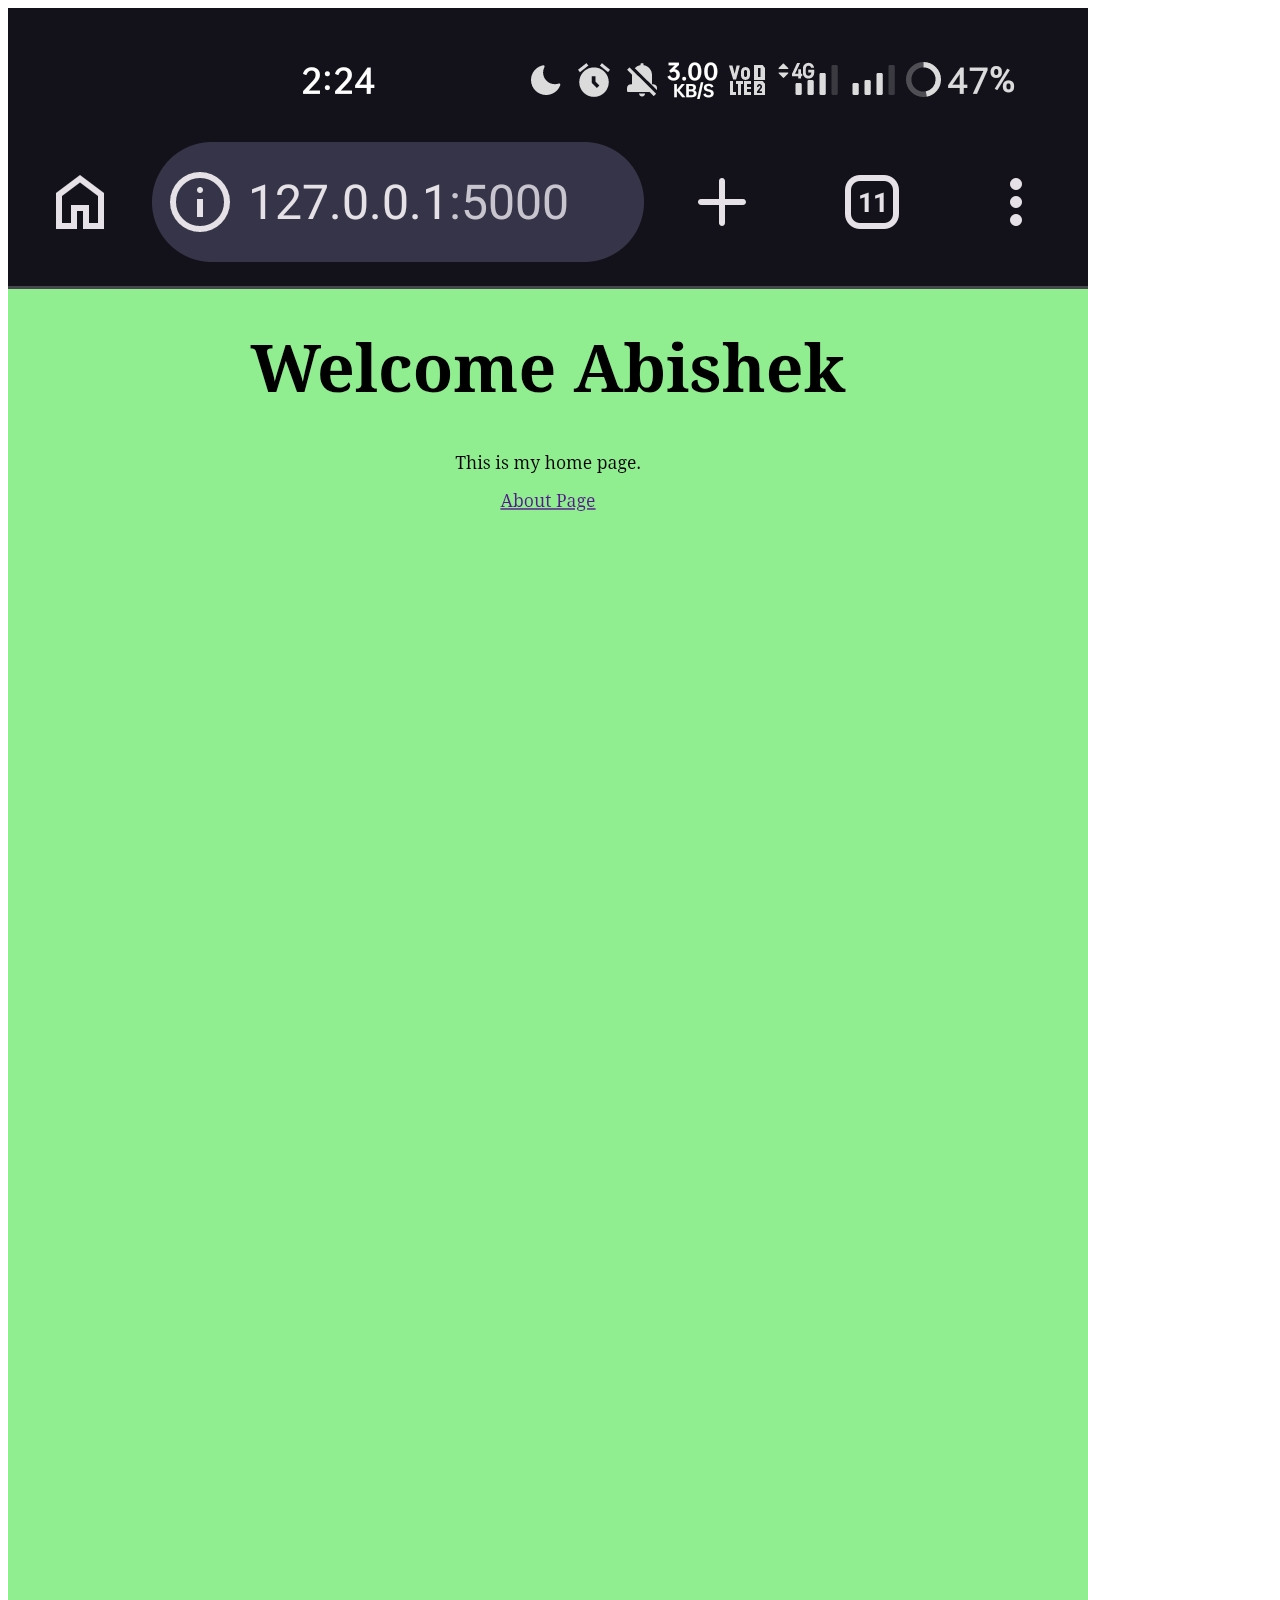
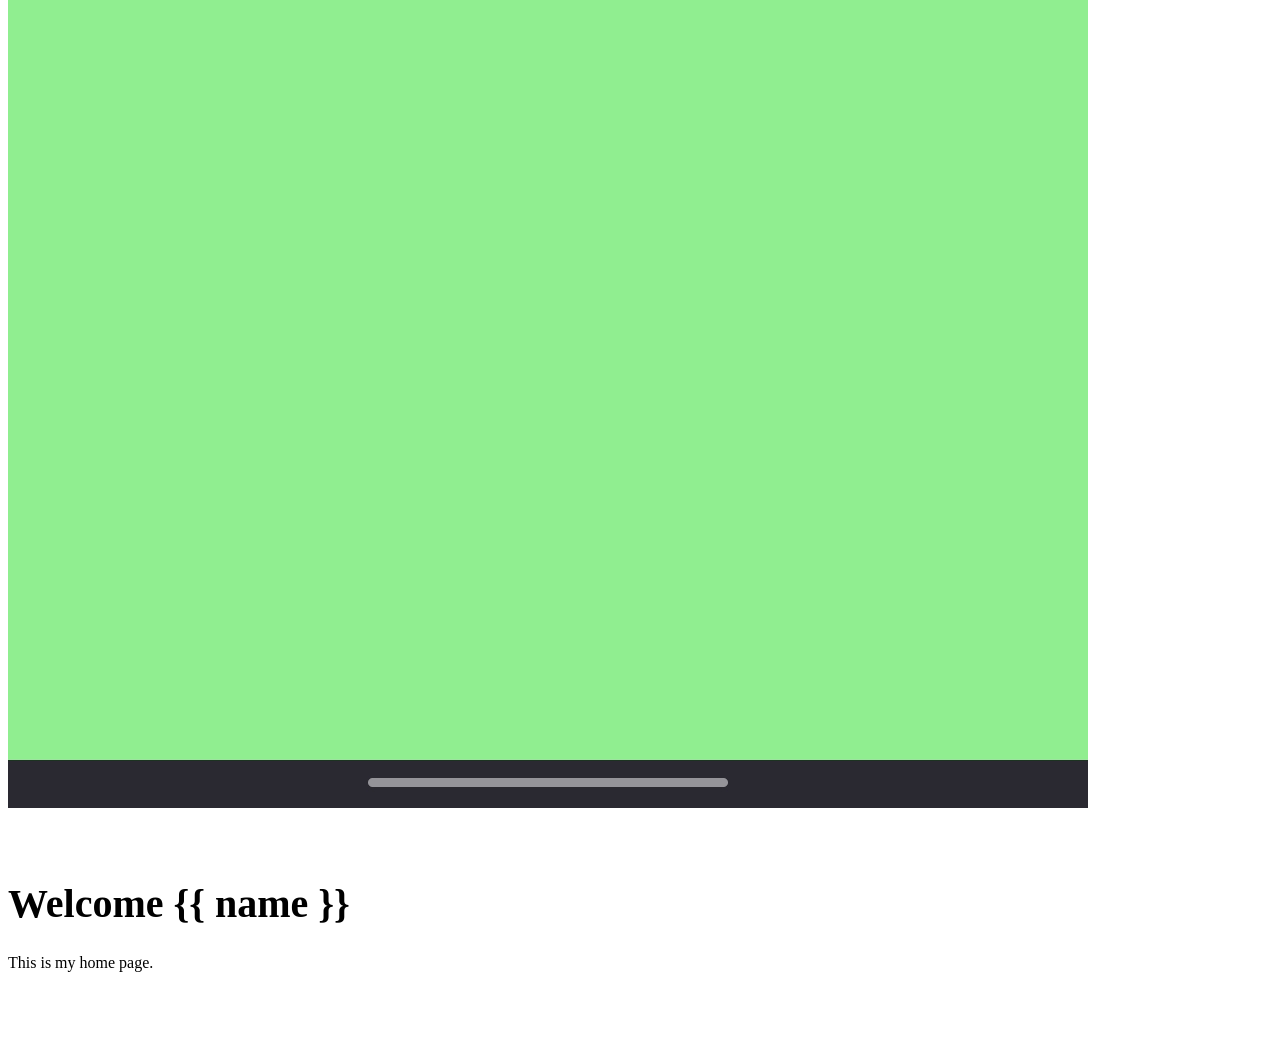
<file: index.html>
<!DOCTYPE html>
<html>

<head>

    <title>My Website</title>

    <link rel="stylesheet" href="/static/style.css">

</head>

<body>

    <img src="/static/logo.png">

    <br><br>

    <audio autoplay loop>

    <source src="/static/music.mp3">

    </audio>

    <h1>Welcome {{ name }}</h1>

    <p>This is my home page.</p>

    <a href="/about">About Page</a>

</body>

</html>
</file>
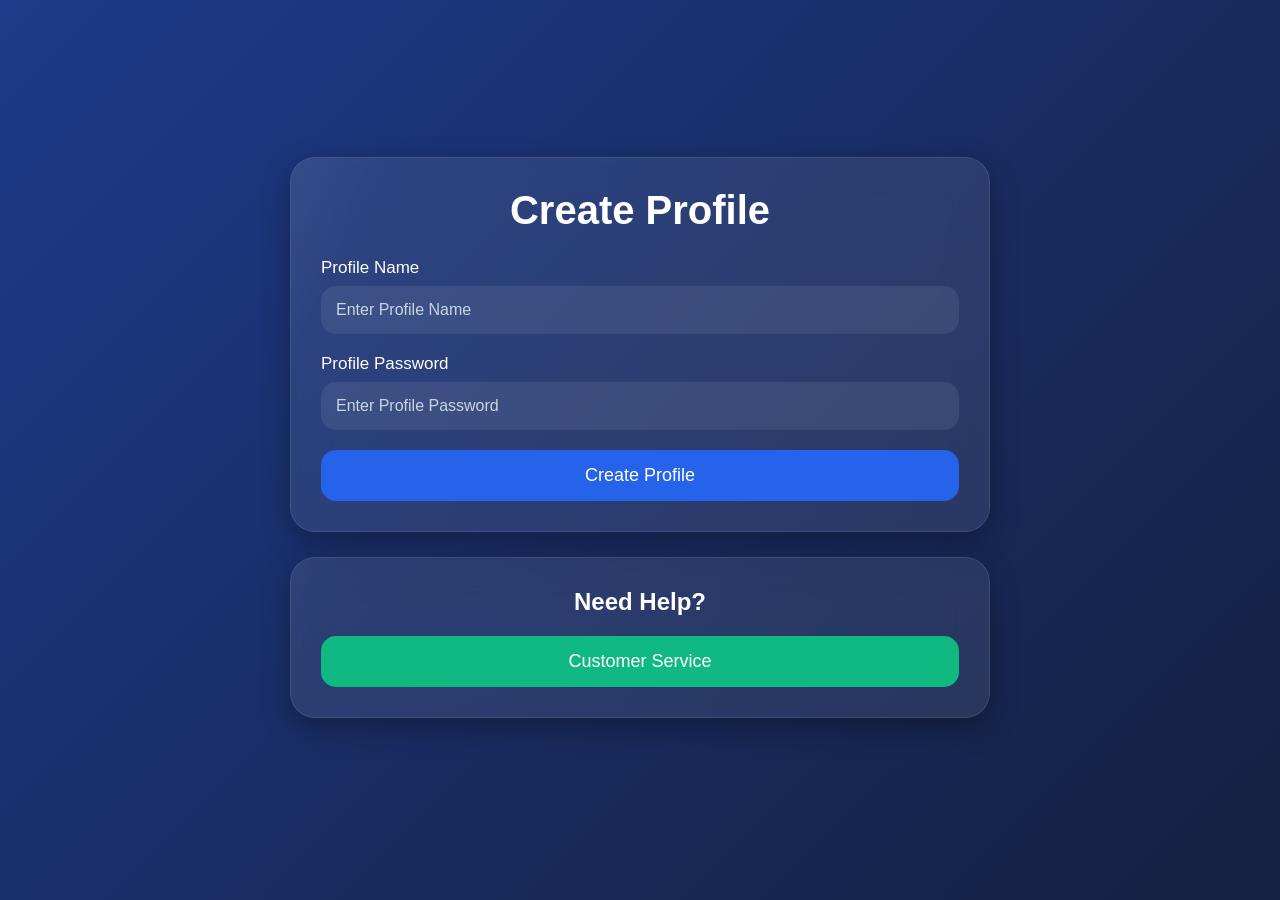
<file: templates/create_profile.html>
<!DOCTYPE html>
<html>

<head>
    <title>Create Profile</title>

    <style>

        *{
            margin:0;
            padding:0;
            box-sizing:border-box;
            font-family:Segoe UI,sans-serif;
        }

        body{

            min-height:100vh;

            display:flex;
            justify-content:center;
            align-items:center;

            background:linear-gradient(
                -45deg,
                #020617,
                #0f172a,
                #111827,
                #1e3a8a
            );

            background-size:400% 400%;
            animation:bgmove 15s ease infinite;

            padding:20px;
        }

        @keyframes bgmove{

            0%{
                background-position:0% 50%;
            }

            50%{
                background-position:100% 50%;
            }

            100%{
                background-position:0% 50%;
            }
        }

        .container{
            width:95%;
            max-width:700px;
        }

        .glass-box{

            background:rgba(255,255,255,0.08);

            backdrop-filter:blur(20px);
            -webkit-backdrop-filter:blur(20px);

            border:1px solid rgba(255,255,255,0.1);

            border-radius:25px;

            padding:30px;

            margin-bottom:25px;

            color:white;

            position:relative;
            overflow:hidden;

            box-shadow:
            0 10px 30px rgba(0,0,0,0.3);
        }

        .glass-box::before{

            content:"";

            position:absolute;

            top:-100%;
            left:-50%;

            width:50%;
            height:300%;

            background:linear-gradient(
                90deg,
                transparent,
                rgba(255,255,255,0.08),
                transparent
            );

            transform:rotate(25deg);

            animation:shine 8s linear infinite;
        }

        @keyframes shine{

            0%{
                left:-70%;
            }

            100%{
                left:150%;
            }
        }

        h1{
            text-align:center;
            margin-bottom:25px;
            color:white;
            font-size:40px;
        }

        h2{
            text-align:center;
            margin-bottom:20px;
        }

        label{
            display:block;
            margin-bottom:8px;
            font-size:17px;
        }

        input{

            width:100%;

            padding:15px;

            border:none;

            border-radius:15px;

            background:rgba(255,255,255,0.08);

            color:white;

            font-size:16px;

            outline:none;

            margin-bottom:20px;
        }

        input::placeholder{
            color:#cbd5e1;
        }

        button{

            width:100%;

            padding:15px;

            border:none;

            border-radius:15px;

            font-size:18px;

            cursor:pointer;
        }

        .create-btn{
            background:#2563eb;
            color:white;
        }

        .service-btn{
            background:#10b981;
            color:white;
        }

    </style>

</head>

<body>

<div class="container">

    <!-- PROFILE BOX -->

    <div class="glass-box">

        <h1>Create Profile</h1>

        <form action="/create_profile" method="POST">

            <label>Profile Name</label>

            <input
            type="text"
            name="profile_name"
            placeholder="Enter Profile Name"
            required>

            <label>Profile Password</label>

            <input
            type="password"
            name="profile_pass"
            placeholder="Enter Profile Password"
            required>

            <button
            type="submit"
            class="create-btn">
            Create Profile
            </button>

        </form>

    </div>

    <!-- CUSTOMER SERVICE BOX -->

    <div class="glass-box">

        <h2>Need Help?</h2>

        <a href="/customer_service">

            <button
            type="button"
            class="service-btn">
            Customer Service
            </button>

        </a>

    </div>

</div>

</body>

</html>
</file>
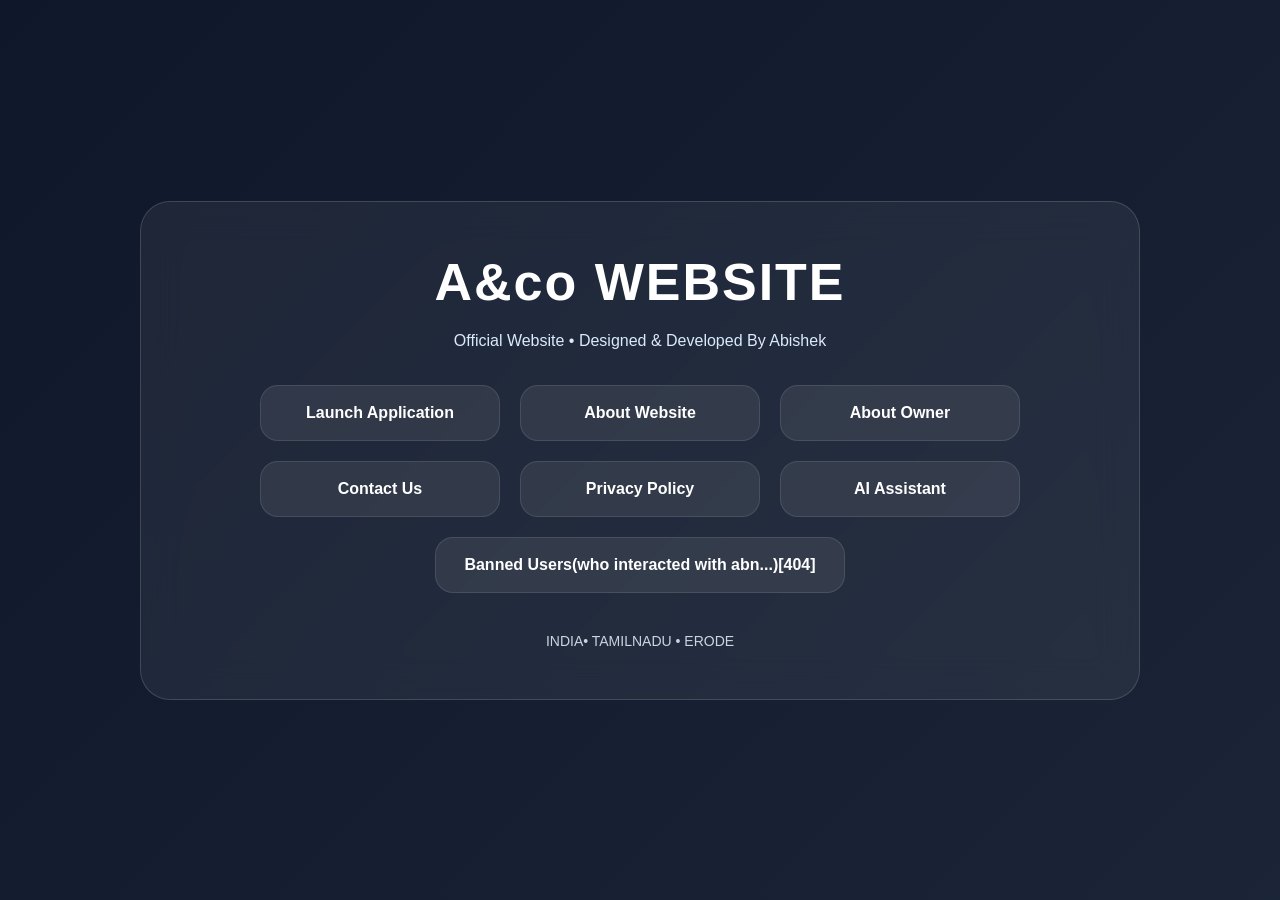
<file: templates/home.html>
<!DOCTYPE html>
<html>

<head>

<title>A&co WEBSITE</title>

<style>

*{
    margin:0;
    padding:0;
    box-sizing:border-box;
    font-family:Segoe UI,sans-serif;
}

body{

    min-height:100vh;

    display:flex;

    justify-content:center;

    align-items:center;

    overflow:hidden;

    background:
    linear-gradient(
        -45deg,
        #0f172a,
        #111827,
        #1e293b,
        #0f172a
    );

    background-size:400% 400%;

    animation:
    gradientMove 18s ease infinite;
}

@keyframes gradientMove{

    0%{
        background-position:0% 50%;
    }

    50%{
        background-position:100% 50%;
    }

    100%{
        background-position:0% 50%;
    }

}

.container{

    width:90%;

    max-width:1000px;

    padding:50px;

    border-radius:30px;

    background:
    rgba(
        255,
        255,
        255,
        0.06
    );

    backdrop-filter:blur(20px);

    border:
    1px solid
    rgba(
        255,
        255,
        255,
        0.15
    );

    color:white;

    text-align:center;

    animation:
    slideUp 1.2s ease;

    transition:0.4s;
}

.container:hover{

    transform:
    translateY(-5px);

}

@keyframes fadeIn{

    from{
        opacity:0;
        transform:translateY(50px);
    }

    to{
        opacity:1;
        transform:translateY(0);
    }

}

h1{

    font-size:52px;

    font-weight:700;

    margin-bottom:20px;

    letter-spacing:2px;

}
@keyframes slideUp{

    from{

        opacity:0;

        transform:
        translateY(60px);

    }

    to{

        opacity:1;

        transform:
        translateY(0);

    }

}    

@keyframes glow{

    0%{
        text-shadow:0 0 10px #38bdf8;
    }

    50%{
        text-shadow:
        0 0 25px #38bdf8;
    }

    100%{
        text-shadow:0 0 10px #38bdf8;
    }

}

.subtitle{

    color:#dbeafe;

    margin-bottom:35px;
}

.links{

    display:flex;

    flex-wrap:wrap;

    justify-content:center;

    gap:20px;
}

.links a{

    text-decoration:none;

    color:white;

    background:
    rgba(
        255,
        255,
        255,
        0.12
    );

    padding:15px 25px;

    border-radius:15px;

    transition:0.3s;

    min-width:220px;
}

.links a{

    text-decoration:none;

    color:white;

    background:
    rgba(
        255,
        255,
        255,
        0.08
    );

    border:
    1px solid
    rgba(
        255,
        255,
        255,
        0.1
    );

    padding:18px 28px;

    border-radius:18px;

    min-width:240px;

    transition:0.35s;

    font-weight:600;

}
.footer{

    margin-top:40px;

    color:#cbd5e1;

    font-size:14px;
}

</style>

</head>

<body>

<div class="container">

<h1>A&co WEBSITE</h1>

<p class="subtitle">
Official Website • Designed & Developed By Abishek
</p>

<div class="links">

<a href="/user_statement">
Launch Application
</a>

<a href="/about">
 About Website
</a>

<a href="/owner">
 About Owner
</a>

<a href="/contact">
 Contact Us
</a>

<a href="/policy">
 Privacy Policy
</a>

<a href="/ai_bot">
  AI Assistant
</a>

<a href="/banned">
 Banned Users(who interacted with abn...)[404]
</a>

</div>

<div class="footer">

INDIA• TAMILNADU • ERODE 

</div>

</div>

</body>

</html>
</file>
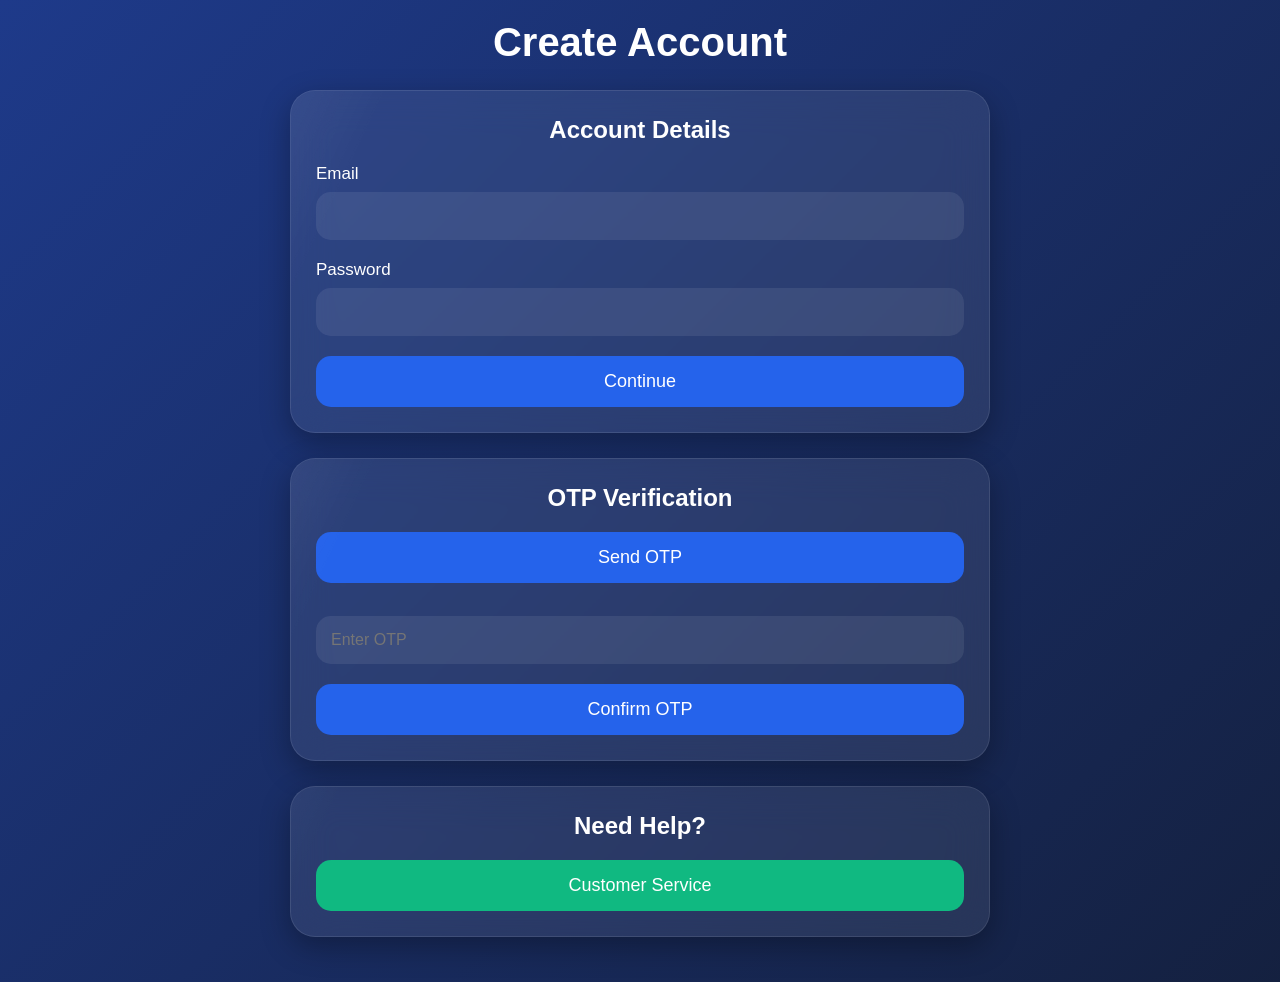
<file: templates/new_user_login.html>
<!DOCTYPE html>
<html>

<head>
    <title>Create Account</title>

    <style>

        *{
            margin:0;
            padding:0;
            box-sizing:border-box;
            font-family:Segoe UI,sans-serif;
        }

        body{

            min-height:100vh;

            display:flex;
            justify-content:center;
            align-items:center;

            background:linear-gradient(
                -45deg,
                #020617,
                #0f172a,
                #111827,
                #1e3a8a
            );

            background-size:400% 400%;
            animation:bgmove 15s ease infinite;

            padding:20px;
        }

        @keyframes bgmove{

            0%{
                background-position:0% 50%;
            }

            50%{
                background-position:100% 50%;
            }

            100%{
                background-position:0% 50%;
            }
        }

        .container{

            width:95%;
            max-width:700px;
        }

        .glass-box{

            background:rgba(
                255,
                255,
                255,
                0.08
            );

            backdrop-filter:blur(20px);
            -webkit-backdrop-filter:blur(20px);

            border:1px solid rgba(
                255,
                255,
                255,
                0.1
            );

            border-radius:25px;

            padding:25px;

            margin-bottom:25px;

            color:white;

            box-shadow:
            0 10px 30px
            rgba(0,0,0,0.3);

            position:relative;
            overflow:hidden;
        }

        .glass-box::before{

            content:"";

            position:absolute;

            top:-100%;
            left:-50%;

            width:50%;
            height:300%;

            background:linear-gradient(
                90deg,
                transparent,
                rgba(255,255,255,0.08),
                transparent
            );

            transform:rotate(25deg);

            animation:shine 8s linear infinite;
        }

        @keyframes shine{

            0%{
                left:-70%;
            }

            100%{
                left:150%;
            }
        }

        h1{

            text-align:center;
            color:white;
            margin-bottom:25px;
            font-size:40px;
        }

        h2{

            margin-bottom:20px;
            text-align:center;
        }

        label{

            display:block;
            margin-bottom:8px;
            font-size:17px;
        }

        input{

            width:100%;

            padding:15px;

            border:none;

            border-radius:15px;

            background:rgba(
                255,
                255,
                255,
                0.08
            );

            color:white;

            font-size:16px;

            outline:none;

            margin-bottom:20px;
        }

        button{

            width:100%;

            padding:15px;

            border:none;

            border-radius:15px;

            font-size:18px;

            cursor:pointer;
        }

        .continue-btn{

            background:#2563eb;
            color:white;
        }

        .otp-btn{

            background:#2563eb;
            color:white;
            margin-bottom:15px;
        }

        .confirm-btn{

            background:#2563eb;
            color:white;
        }

        .service-btn{

            background:#10b981;
            color:white;
        }

    </style>

</head>

<body>

<div class="container">

    <h1>Create Account</h1>

    <form action="/new_user_login" method="POST">

        <!-- BOX 1 -->

        <div class="glass-box">

            <h2>Account Details</h2>

            <label>Email</label>

            <input
            type="email"
            name="email"
            required>

            <label>Password</label>

            <input
            type="password"
            name="password"
            minlength="8"
            required>

            <button
            type="submit"
            class="continue-btn">
            Continue
            </button>

        </div>

    </form>

    <!-- BOX 2 -->

    <div class="glass-box">

        <h2>OTP Verification</h2>

        <button
        type="button"
        class="otp-btn">
        Send OTP
        </button>

        <br><br>

        <input
        type="text"
        placeholder="Enter OTP">

        <button
        type="button"
        class="confirm-btn">
        Confirm OTP
        </button>

    </div>

    <!-- BOX 3 -->

    <div class="glass-box">

        <h2>Need Help?</h2>

        <a href="/customer_service">

            <button
            type="button"
            class="service-btn">
            Customer Service
            </button>

        </a>

    </div>

</div>

</body>

    </html>
</file>
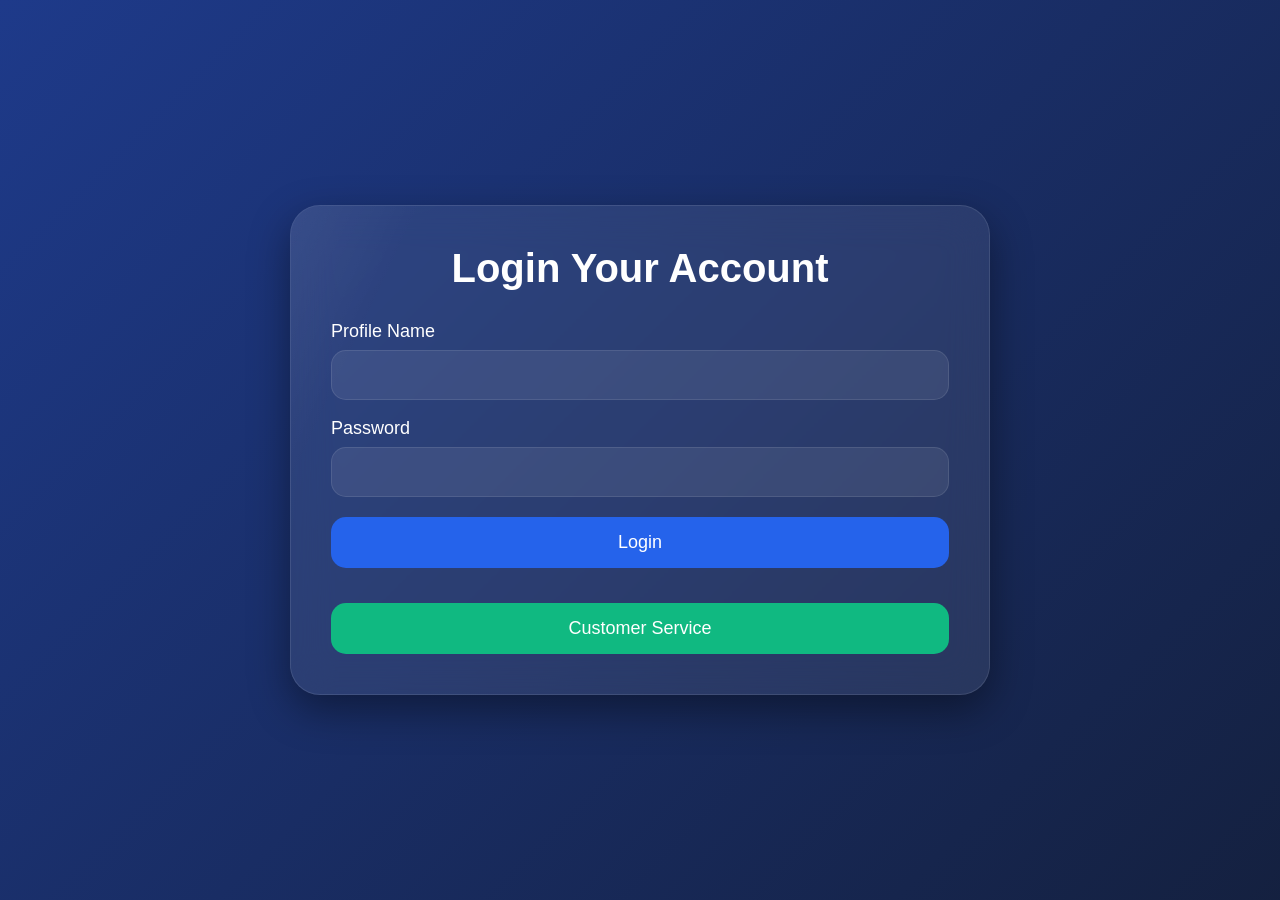
<file: templates/old_user_login.html>
<!DOCTYPE html><html>
<head><title>Login</title><style>

*{
    margin:0;
    padding:0;
    box-sizing:border-box;
    font-family:Segoe UI,sans-serif;
}

body{

    min-height:100vh;

    display:flex;
    justify-content:center;
    align-items:center;

    background:linear-gradient(
        -45deg,
        #020617,
        #0f172a,
        #111827,
        #1e3a8a
    );

    background-size:400% 400%;

    animation:bgmove 15s ease infinite;
}

@keyframes bgmove{

    0%{background-position:0% 50%;}
    50%{background-position:100% 50%;}
    100%{background-position:0% 50%;}

}

.container{

    width:95%;
    max-width:700px;

    background:rgba(
        255,
        255,
        255,
        0.08
    );

    backdrop-filter:blur(20px);
    -webkit-backdrop-filter:blur(20px);

    border:1px solid rgba(
        255,
        255,
        255,
        0.1
    );

    border-radius:30px;

    padding:40px;

    color:white;

    position:relative;
    overflow:hidden;

    box-shadow:
    0 15px 40px
    rgba(0,0,0,0.4);
}

.container::before{

    content:"";

    position:absolute;

    top:-100%;
    left:-50%;

    width:50%;
    height:300%;

    background:linear-gradient(
        90deg,
        transparent,
        rgba(255,255,255,0.08),
        transparent
    );

    transform:rotate(25deg);

    animation:shine 8s linear infinite;
}

@keyframes shine{

    0%{left:-70%;}
    100%{left:150%;}

}

h2{

    text-align:center;

    margin-bottom:30px;

    font-size:40px;

    position:relative;
    z-index:2;
}

label{

    font-size:18px;

    position:relative;
    z-index:2;
}

input{

    width:100%;

    padding:15px;

    margin-top:8px;

    border:none;

    border-radius:15px;

    background:rgba(
        255,
        255,
        255,
        0.08
    );

    color:white;

    font-size:16px;

    outline:none;

    border:1px solid rgba(
        255,
        255,
        255,
        0.1
    );
}

.login-btn{

    width:100%;

    padding:15px;

    border:none;

    border-radius:15px;

    background:#2563eb;

    color:white;

    font-size:18px;

    cursor:pointer;

    margin-top:20px;

    transition:0.3s;
}

.login-btn:hover{

    background:#1d4ed8;

    transform:translateY(-3px);
}

.bottom-area{

    margin-top:35px;
}

.service-btn{

    width:100%;

    padding:15px;

    border:none;

    border-radius:15px;

    background:#10b981;

    color:white;

    font-size:18px;

    cursor:pointer;

    transition:0.3s;
}

.service-btn:hover{

    background:#059669;

    transform:translateY(-3px);
}

</style></head><body><div class="container"><h2>Login Your Account</h2><form action="/old_user_login" method="POST"><label>Profile Name</label>
<br>

<input
type="text"
name="profile_name"
required>

<br><br>

<label>Password</label>
<br>

<input
type="password"
name="profile_pass"
required>

<button
type="submit"
class="login-btn">
Login
</button>

</form><div class="bottom-area"><a href="/customer_service"><button
type="button"
class="service-btn">
Customer Service
</button>

</a></div></div></body>
</html>
</file>
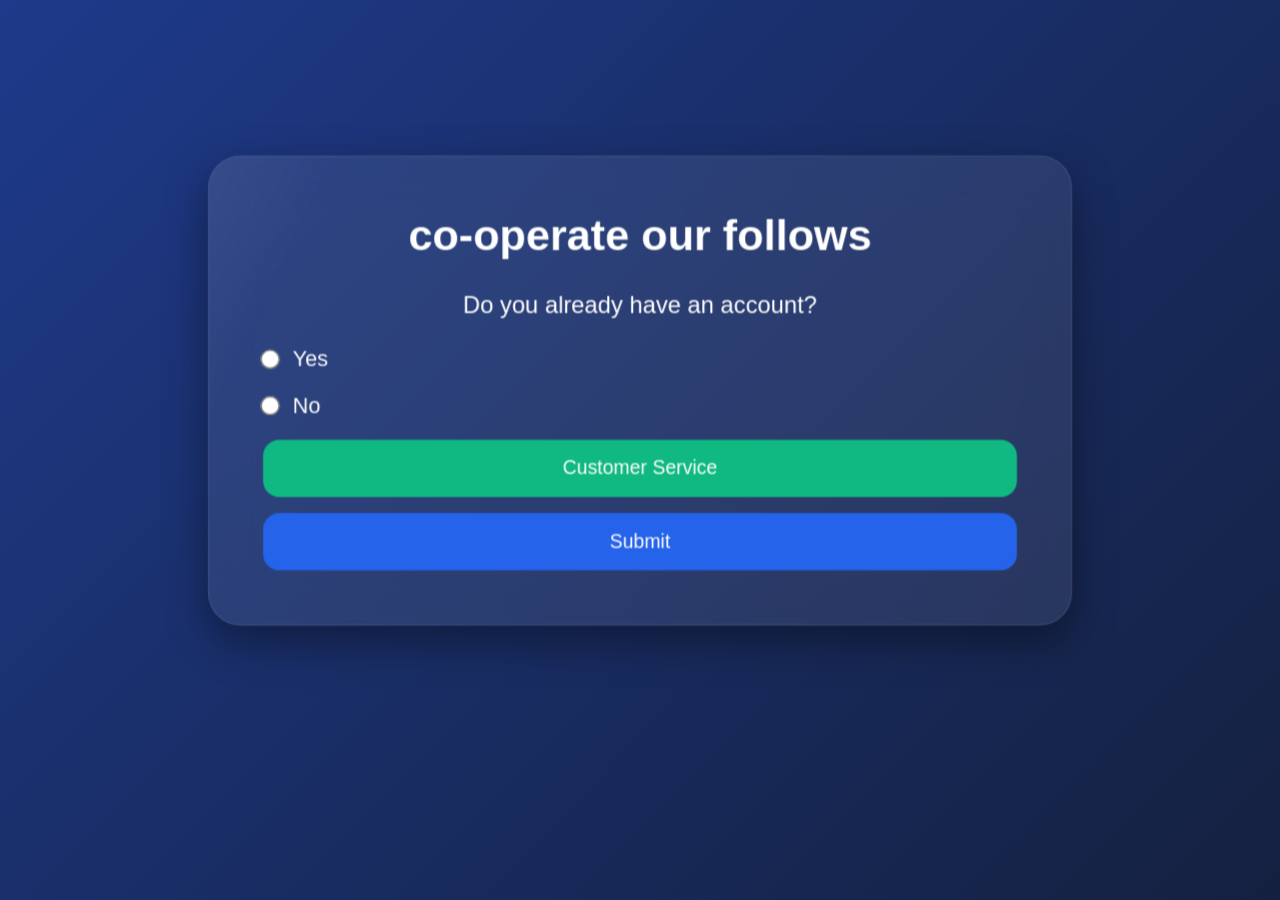
<file: templates/user_statement.html>
<!DOCTYPE html><html>
<head>
    <title>these are only for security authentication</title><style>

    *{
        margin:0;
        padding:0;
        box-sizing:border-box;
        font-family:Segoe UI,sans-serif;
    }

    body{
        min-height:100vh;

        display:flex;
        justify-content:center;
        align-items:center;

        background:linear-gradient(
            -45deg,
            #020617,
            #0f172a,
            #111827,
            #1e3a8a
        );

        background-size:400% 400%;
        animation:bgmove 15s ease infinite;
    }

    @keyframes bgmove{
        0%{background-position:0% 50%;}
        50%{background-position:100% 50%;}
        100%{background-position:0% 50%;}
    }

    .container{

        width:95%;
        max-width:800px;

        background:rgba(255,255,255,0.08);

        backdrop-filter:blur(20px);
        -webkit-backdrop-filter:blur(20px);

        border:1px solid rgba(255,255,255,0.1);

        border-radius:30px;

        padding:50px;

        color:white;

        position:relative;
        overflow:hidden;

        box-shadow:
        0 15px 40px rgba(0,0,0,0.4);

        transform:scale(1.08);

        margin-top:-120px;
    }

    .container::before{
        content:"";
        position:absolute;

        top:-100%;
        left:-50%;

        width:50%;
        height:300%;

        background:linear-gradient(
            90deg,
            transparent,
            rgba(255,255,255,0.08),
            transparent
        );

        transform:rotate(25deg);

        animation:shine 8s linear infinite;
    }

    @keyframes shine{
        0%{left:-70%;}
        100%{left:150%;}
    }

    h1{
        text-align:center;
        margin-bottom:30px;
        font-size:40px;
        position:relative;
        z-index:2;
    }

    p{
        text-align:center;
        margin-bottom:25px;
        font-size:22px;
        position:relative;
        z-index:2;
    }

    .radio-box{
        margin-bottom:20px;
        position:relative;
        z-index:2;
    }

    label{
        font-size:20px;
    }

    input[type="radio"]{
        transform:scale(1.4);
        margin-right:10px;
    }

    .service-btn{

        width:100%;

        padding:16px;

        border:none;

        border-radius:15px;

        background:#10b981;

        color:white;

        font-size:18px;

        cursor:pointer;

        margin-bottom:15px;

        transition:0.3s;
    }

    .service-btn:hover{

        background:#059669;

        transform:translateY(-3px);
    }

    .submit-btn{

        width:100%;

        padding:16px;

        border:none;

        border-radius:15px;

        background:#2563eb;

        color:white;

        font-size:18px;

        cursor:pointer;

        transition:0.3s;
    }

    .submit-btn:hover{

        background:#1d4ed8;

        transform:
        translateY(-3px)
        scale(1.02);
    }

</style>

</head><body><div class="container"><h1>
    co-operate our follows
</h1><form action="/user_statement" method="POST"><p>Do you already have an account?</p>

<div class="radio-box">
    <input type="radio" name="answer" value="Yes" required>
    <label>Yes</label>
</div>

<div class="radio-box">
    <input type="radio" name="answer" value="No">
    <label>No</label>
</div>

<a href="/customer_service">
    <button type="button" class="service-btn">
        Customer Service
    </button>
</a>

<button type="submit" class="submit-btn">
    Submit
</button>

</form></div></body>
           </html>
</file>
<file: static/style.css>
<style>

body{

    background:
    linear-gradient(
        -45deg,
        #0f172a,
        #1e3a8a,
        #7c3aed,
        #2563eb
    );

    background-size:
    400% 400%;

    animation:
    gradientMove
    12s ease infinite;

    color:white;

    font-family:
    Segoe UI,
    sans-serif;

    text-align:center;

    min-height:100vh;
}

@keyframes gradientMove{

    0%{
        background-position:
        0% 50%;
    }

    50%{
        background-position:
        100% 50%;
    }

    100%{
        background-position:
        0% 50%;
    }
}

a{

    display:inline-block;

    text-decoration:none;

    color:white;

    background:
    rgba(
        255,
        255,
        255,
        0.15
    );

    padding:
    12px 25px;

    margin:
    10px;

    border-radius:
    12px;

    transition:
    0.3s;
}

a:hover{

    background:
    rgba(
        255,
        255,
        255,
        0.3
    );

    transform:
    translateY(-3px);
}

h1{

    margin-top:
    50px;

    font-size:
    40px;
}

h2{

    margin-top:
    30px;
}

hr{

    width:70%;

    border:
    1px solid
    rgba(
        255,
        255,
        255,
        0.2
    );
}

</style>
</file>
